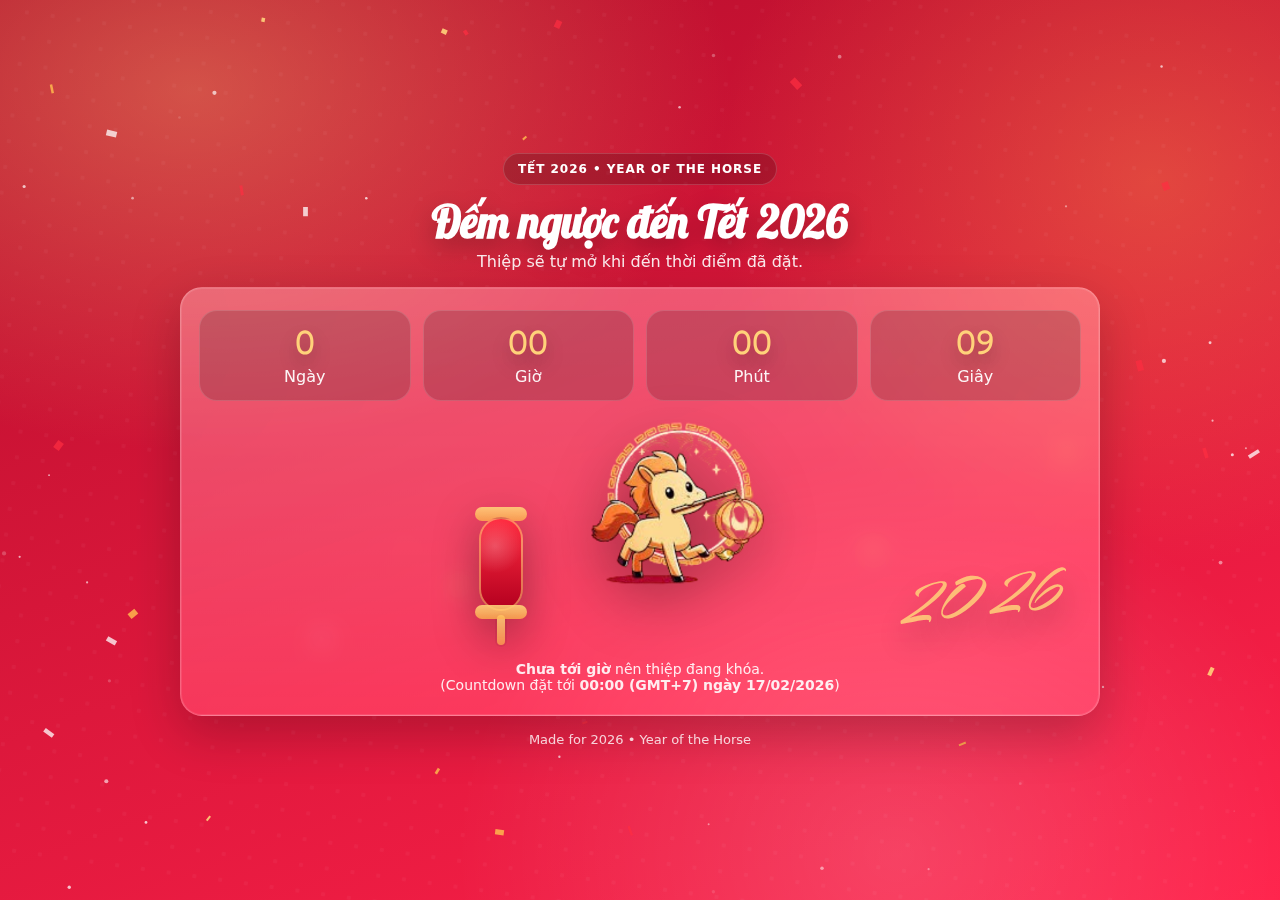
<file: index.html>
<!doctype html>
<html lang="vi">
<head>
  <meta charset="utf-8" />
  <meta name="viewport" content="width=device-width,initial-scale=1" />
  <title>Happy New Year 2026 • Year of the Horse</title>

  <link rel="preconnect" href="https://fonts.googleapis.com">
  <link rel="preconnect" href="https://fonts.gstatic.com" crossorigin>
  <link href="https://fonts.googleapis.com/css2?family=Caramel&family=Fredoka+One&family=Lobster&display=swap" rel="stylesheet">
  <link rel="stylesheet" href="css/style.css" />
</head>
<body class="page page-countdown" data-state="locked">
  <div class="bg" aria-hidden="true"></div>
  <canvas id="bgCanvas" class="bg-canvas" aria-hidden="true"></canvas>

  <!-- VIEW 1: COUNTDOWN (locked) -->
  <div class="view view-countdown" id="countdownView">
    <div class="shell">
      <header class="top">
        <div class="badge">TẾT 2026 • YEAR OF THE HORSE</div>
        <h1 class="title">Đếm ngược đến Tết 2026</h1>
        <p class="sub">Thiệp sẽ tự mở khi đến thời điểm đã đặt.</p>
      </header>

      <section class="card glass">
        <div class="count-grid" aria-live="polite">
          <div class="count-item"><div class="num" id="d">--</div><div class="lab">Ngày</div></div>
          <div class="count-item"><div class="num" id="h">--</div><div class="lab">Giờ</div></div>
          <div class="count-item"><div class="num" id="m">--</div><div class="lab">Phút</div></div>
          <div class="count-item"><div class="num" id="s">--</div><div class="lab">Giây</div></div>
        </div>

        <div class="hero-row" aria-hidden="true">
          <div class="lantern">
            <span class="lantern-core"></span>
            <span class="lantern-tail"></span>
          </div>

          <img class="horse-img float" src="assets/horse.png" alt="" />

          <div class="year-stamp">2026</div>
        </div>

        <div class="cta">
          <div class="note">
            <strong>Chưa tới giờ</strong> nên thiệp đang khóa.<br>
            (Countdown đặt tới <strong>00:00 (GMT+7) ngày 17/02/2026</strong>)
          </div>
        </div>
      </section>

      <footer class="footer">
        <span>Made for 2026 • Year of the Horse</span>
      </footer>
    </div>
  </div>

  <!-- VIEW 2: CARD (unlocked) -->
  <div class="view view-card" id="cardView" hidden>
    <main class="scene" id="scene">
      <!-- Decorations -->
      <div class="ring" aria-hidden="true"></div>
      <div class="sparkles" aria-hidden="true">
        <span></span><span></span><span></span><span></span><span></span>
        <span></span><span></span><span></span><span></span><span></span>
      </div>

      <section class="stage glass">
        <div class="stage-top">
          <div class="mini-badge">TẾT 2026</div>
          <h1 class="hny">
            <span class="hny-1">Happy</span>
            <span class="hny-2">New Year</span>
          </h1>
          <div class="big-year">2026</div>
        </div>

        <div class="stage-mid" aria-hidden="true">
          <div class="lantern lantern-big swing">
            <span class="lantern-core"></span>
            <span class="lantern-tail"></span>
          </div>

          <img class="horse-hero" src="assets/horse.png" alt="Horse mascot" />

          <div class="firework" aria-hidden="true"></div>
          <div class="firework firework-2" aria-hidden="true"></div>
        </div>

        <div class="stage-bottom">
          <button class="btn" id="btn" type="button">Ấn vào đây nè! 🎉</button>
          <p class="subline">(Click để bật hiệu ứng)</p>
        </div>

        <!-- Icon thư (click mở lại lời chúc) -->
        <button class="mail" id="mail" aria-label="Mở thiệp" type="button">
          <span class="mail-top"></span>
          <span class="mail-body"></span>
          <span class="mail-heart"></span>
        </button>
      </section>

      <!-- Fortune overlay: show first, then reveal random wish -->
      <section class="fortune" id="fortune" aria-label="Bốc quẻ">
        <div class="fortune-panel glass">
          <div class="fortune-title">Bốc quẻ đầu năm</div>
          <img class="fortune-img" src="assets/fortune_box.png" alt="Hộp thẻ quẻ" />
          <button class="btn" id="drawBtn" type="button">Bốc quẻ 🎴</button>
          <div class="fortune-hint">Rút 1 lời chúc ngẫu nhiên cho năm mới</div>
        </div>
      </section>

      <!-- Modal thiệp -->
      <section class="letter" id="letter" role="dialog" aria-modal="true" aria-label="Nội dung thiệp">
        <button class="close" id="close" aria-label="Đóng" type="button">×</button>
        <h2 class="letter-title">Thiệp Tết 2026</h2>
        <p class="letter-meta">Bạn rút được quẻ:</p>
        <p class="letter-quote" id="quote">—</p>
      </section>

      <div class="overlay" id="overlay" aria-hidden="true"></div>
    </main>
  </div>

  <script src="js/bg.js"></script>
  <script src="js/app.js"></script>
</body>
</html>
</file>
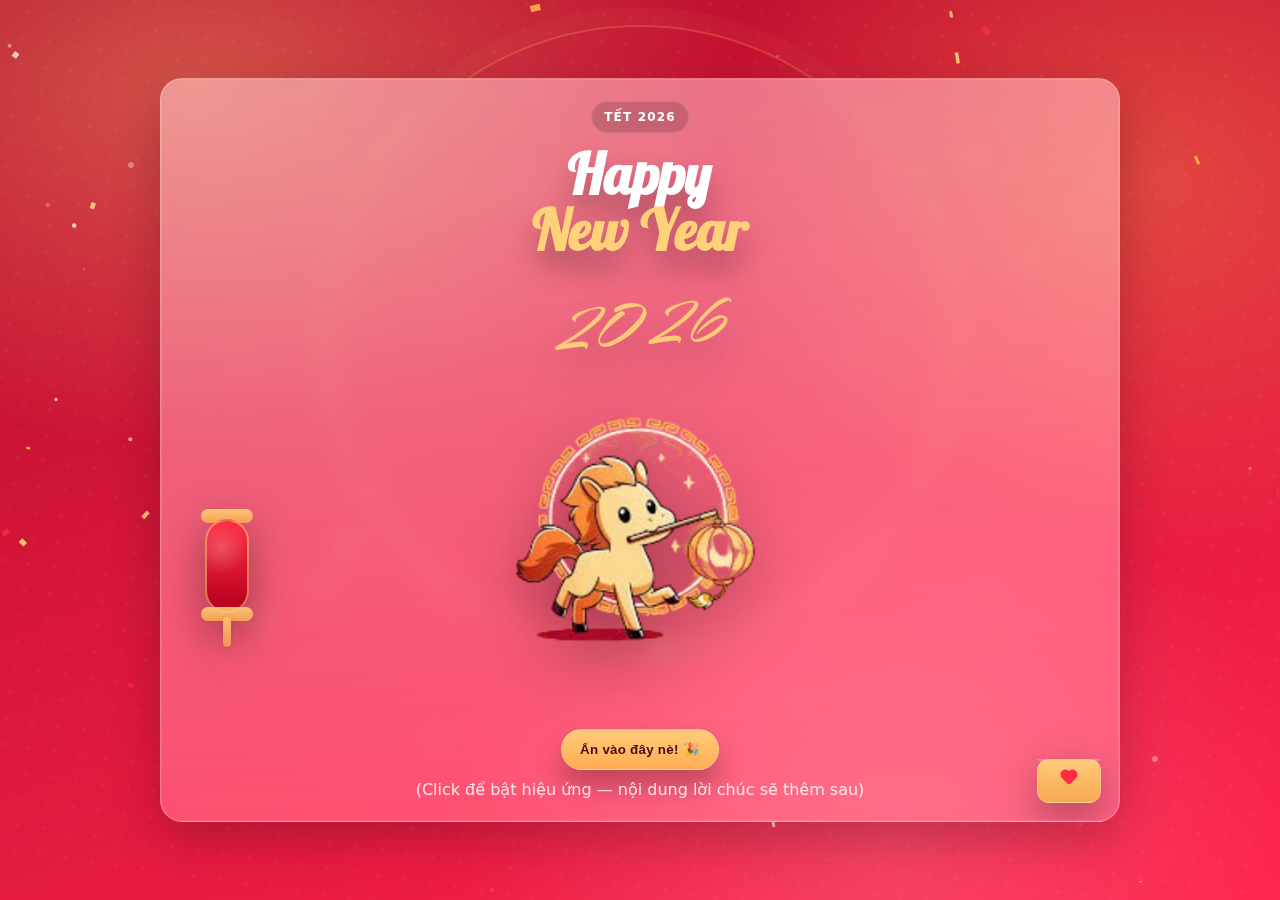
<file: intro.html>
<!doctype html>
<html lang="vi">
<head>
  <meta charset="utf-8" />
  <meta name="viewport" content="width=device-width,initial-scale=1" />
  <title>Thiệp Tết 2026 • Year of the Horse</title>
  <link rel="preconnect" href="https://fonts.googleapis.com">
  <link rel="preconnect" href="https://fonts.gstatic.com" crossorigin>
  <link href="https://fonts.googleapis.com/css2?family=Caramel&family=Fredoka+One&family=Lobster&display=swap" rel="stylesheet">
  <link rel="stylesheet" href="css/style.css" />
</head>
<body class="page page-intro">
  <div class="bg" aria-hidden="true"></div>
  <canvas id="bgCanvas" class="bg-canvas" aria-hidden="true"></canvas>

  <main class="scene" id="scene">
    <!-- vòng tròn/họa tiết kiểu 'vibe' giống mini app gốc -->
    <div class="ring" aria-hidden="true"></div>
    <div class="sparkles" aria-hidden="true">
      <span></span><span></span><span></span><span></span><span></span>
      <span></span><span></span><span></span><span></span><span></span>
    </div>

    <section class="stage glass">
      <div class="stage-top">
        <div class="mini-badge">TẾT 2026</div>
        <h1 class="hny">
          <span class="hny-1">Happy</span>
          <span class="hny-2">New Year</span>
        </h1>
        <div class="big-year">2026</div>
      </div>

      <div class="stage-mid" aria-hidden="true">
        <div class="lantern lantern-big swing">
          <span class="lantern-core"></span>
          <span class="lantern-tail"></span>
        </div>

        <img class="horse-hero" src="assets/horse.png" alt="Horse mascot" />

        <div class="firework" aria-hidden="true"></div>
        <div class="firework firework-2" aria-hidden="true"></div>
      </div>

      <div class="stage-bottom">
        <button class="btn" id="btn">Ấn vào đây nè! 🎉</button>
        <p class="subline">(Click để bật hiệu ứng — nội dung lời chúc sẽ thêm sau)</p>
      </div>

      <!-- Icon thư (click mở modal) -->
      <button class="mail" id="mail" aria-label="Mở thiệp">
        <span class="mail-top"></span>
        <span class="mail-body"></span>
        <span class="mail-heart"></span>
      </button>
    </section>

    <!-- Modal thiệp (placeholder) -->
    <section class="letter" id="letter" role="dialog" aria-modal="true" aria-label="Nội dung thiệp">
      <button class="close" id="close" aria-label="Đóng">×</button>
      <h2 class="letter-title">Thiệp Tết 2026</h2>
      <p class="letter-text">
        Phần <strong>nội dung</strong> (ảnh nữ / text / tên người gửi) mình để trống theo yêu cầu.
        Hiện tại chỉ dựng <strong>giao diện + hiệu ứng</strong> trước.
      </p>
      <div class="letter-footer">— (sẽ điền sau)</div>
    </section>

    <div class="overlay" id="overlay" aria-hidden="true"></div>
  </main>

  <script src="js/bg.js"></script>
  <script src="js/intro.js"></script>
</body>
</html>
</file>
<file: css/style.css>
:root{
  --bg1:#b40d2b;
  --bg2:#ff214a;
  --gold:#ffd27a;
  --gold2:#ffb84d;
  --ink:#fff;
  /* brighter glass for the card */
  --glass:rgba(255,255,255,.24);
  --glass2:rgba(0,0,0,.12);
  --shadow:0 20px 55px rgba(0,0,0,.28);
}

*{box-sizing:border-box}
html,body{height:100%}
body{
  margin:0;
  color:var(--ink);
  font-family:system-ui,-apple-system,Segoe UI,Roboto,Helvetica,Arial,sans-serif;
  overflow-x:hidden;
  position:relative;
}

/* Ensure the current view can inherit 100% height from body/html.
   Without this, percentage heights on children can collapse and scrolling breaks. */
.view{position:relative; z-index:2; height:100%;}
.view[hidden]{display:none !important;}

/* background */
.bg{
  position:fixed;
  inset:0;
  pointer-events:none;
  z-index:0;
  background:
    radial-gradient(900px 600px at 15% 10%, rgba(255,210,122,.34), transparent 60%),
    radial-gradient(800px 700px at 90% 20%, rgba(255,184,77,.30), transparent 55%),
    radial-gradient(800px 700px at 70% 95%, rgba(255,255,255,.16), transparent 55%),
    linear-gradient(160deg, var(--bg1), var(--bg2));
}

.bg-canvas{
  position:fixed;
  inset:0;
  width:100%;
  height:100%;
  pointer-events:none;
  z-index:1;
}
.bg::after{
  content:"";
  position:absolute;
  inset:-40px;
  background:
    radial-gradient(circle at 12px 12px, rgba(255,255,255,.06) 2px, transparent 2.5px);
  background-size:26px 26px;
  opacity:.6;
  transform:rotate(8deg);
}

.glass{
  background:linear-gradient(180deg, rgba(255,255,255,.30), rgba(255,255,255,.16));
  border:1px solid rgba(255,255,255,.22);
  border-radius:22px;
  box-shadow:0 18px 50px rgba(0,0,0,.22), 0 0 0 1px rgba(255,255,255,.10) inset;
  backdrop-filter: blur(12px) saturate(1.15);
}

/* Brighter main card */
.stage.glass{
  background:linear-gradient(180deg, rgba(255,255,255,.42), rgba(255,255,255,.26));
}

.page-countdown{
  height:100vh;
  height:100svh;
  overflow:hidden;
}

.page-countdown .shell{
  position:relative;
  z-index:2;
  height:100%;
  display:flex;
  flex-direction:column;
  justify-content:center;
  align-items:center;
  padding:clamp(16px, 3.2vh, 36px) 18px;
  overflow-y:auto;
  overflow-x:hidden;
  -webkit-overflow-scrolling:touch;
}

.top{max-width:880px; text-align:center; margin-bottom:16px}
.badge{
  display:inline-block;
  padding:8px 14px;
  border-radius:999px;
  background:rgba(0,0,0,.18);
  border:1px solid rgba(255,255,255,.16);
  letter-spacing:.08em;
  font-weight:700;
  font-size:12px;
}
.title{
  margin:14px 0 6px;
  font-family:"Lobster", system-ui;
  font-size:44px;
  line-height:1.05;
  text-shadow:0 10px 24px rgba(0,0,0,.25);
}
.sub{margin:0; opacity:.9}

.card{width:min(920px, 100%); padding:22px 18px}

.count-grid{
  display:grid;
  grid-template-columns:repeat(4, minmax(0,1fr));
  gap:12px;
}
.count-item{
  background:rgba(0,0,0,.16);
  border:1px solid rgba(255,255,255,.14);
  border-radius:18px;
  padding:14px 10px;
  text-align:center;
}
.num{
  font-family:"Fredoka One", system-ui;
  font-size:34px;
  line-height:1;
  color:var(--gold);
  text-shadow:0 10px 18px rgba(0,0,0,.28);
}
.lab{margin-top:8px; opacity:.95}

.hero-row{
  position:relative;
  margin:18px 0 6px;
  height:230px;
  display:flex;
  align-items:flex-end;
  justify-content:center;
  gap:18px;
}

.year-stamp{
  position:absolute;
  right:18px;
  bottom:10px;
  font-family:"Caramel", system-ui;
  font-size:86px;
  color:rgba(255,210,122,.85);
  text-shadow:0 16px 30px rgba(0,0,0,.32);
  transform:rotate(-6deg);
}

.horse-img{
  width:min(260px, 65vw);
  height:auto;
  filter: drop-shadow(0 18px 28px rgba(0,0,0,.35));
  transform-origin:50% 90%;
}
.float{animation:float 3.2s ease-in-out infinite}
@keyframes float{0%,100%{transform:translateY(0)}50%{transform:translateY(-8px)}}

/* Lantern */
.lantern{
  width:64px;
  height:150px;
  position:relative;
  filter: drop-shadow(0 16px 22px rgba(0,0,0,.35));
}
.lantern-core{
  position:absolute;
  inset:18px 10px 38px 10px;
  border-radius:28px;
  background:radial-gradient(circle at 35% 30%, rgba(255,255,255,.22), transparent 40%),
             linear-gradient(180deg, #ff2d41, #b4001f);
  border:2px solid rgba(255,210,122,.55);
}
.lantern::before,
.lantern::after{
  content:"";
  position:absolute;
  left:50%;
  transform:translateX(-50%);
  width:52px;
  height:14px;
  border-radius:10px;
  background:linear-gradient(180deg, rgba(255,210,122,.9), rgba(255,184,77,.75));
}
.lantern::before{top:8px}
.lantern::after{bottom:30px}
.lantern-tail{
  position:absolute;
  left:50%;
  transform:translateX(-50%);
  bottom:4px;
  width:8px;
  height:30px;
  background:linear-gradient(180deg, rgba(255,210,122,.85), rgba(255,184,77,.65));
  border-radius:10px;
  box-shadow:0 0 0 2px rgba(0,0,0,.05);
}

.cta{margin-top:12px; display:flex; flex-direction:column; gap:10px; align-items:center}
.btn{
  display:inline-flex;
  align-items:center;
  justify-content:center;
  padding:12px 18px;
  border-radius:999px;
  border:1px solid rgba(255,255,255,.18);
  background:linear-gradient(180deg, rgba(255,210,122,.95), rgba(255,184,77,.88));
  color:#4b0b12;
  text-decoration:none;
  font-weight:900;
  letter-spacing:.02em;
  box-shadow:0 16px 26px rgba(0,0,0,.25);
  cursor:pointer;
  user-select:none;
}
.btn:active{transform:translateY(1px)}
.note{opacity:.9; font-size:14px; text-align:center}
.footer{margin-top:16px; opacity:.8; font-size:13px}

@media (max-width:640px){
  .title{font-size:36px}
  .count-grid{grid-template-columns:repeat(2, minmax(0,1fr))}
  .hero-row{height:210px}
  .year-stamp{font-size:72px}
}

/* INTRO PAGE */
/* Make intro fill viewport but allow scrolling when content overflows */
.page-intro{
  /* Allow scrolling if content is taller than the viewport */
  min-height:100vh;
  min-height:100svh;
  overflow-x:hidden;
  overflow-y:auto;
}

/* The unlocked view must also be 100% height, otherwise .scene{height:100%}
   won't resolve and the page becomes non-scrollable. */
.page-intro .view-card{height:100%;}
.scene{
  z-index:2;
  min-height:100vh;
  min-height:100svh;
  height:auto;
  display:flex;
  justify-content:center; /* center horizontally */
  align-items:stretch;
  padding:clamp(14px, 2.8vh, 28px) 16px;
  position:relative;
  overflow:visible;
}
.stage{
  width:min(960px, 100%);
  padding:22px 18px;
  margin:auto;              /* center vertically when there is room */
  position:relative;
  overflow:hidden;          /* keep decorative overflow clipped */
}
.stage::before{
  content:"";
  position:absolute;
  inset:-2px;
  border-radius:22px;
  border:1px solid rgba(255,255,255,.18);
  pointer-events:none;
}

.ring{
  position:absolute;
  width:min(620px, 92vw);
  aspect-ratio:1;
  border-radius:50%;
  border:2px solid rgba(255,210,122,.22);
  box-shadow:0 0 0 18px rgba(255,210,122,.04);
  filter: drop-shadow(0 24px 60px rgba(0,0,0,.20));
  animation:ringPulse 5s ease-in-out infinite;
}
@keyframes ringPulse{0%,100%{transform:scale(1)}50%{transform:scale(1.02)}}

.sparkles{position:absolute; inset:0; pointer-events:none}
.sparkles span{
  position:absolute;
  width:6px; height:6px;
  border-radius:50%;
  background:rgba(255,255,255,.65);
  box-shadow:0 0 18px rgba(255,255,255,.35);
  opacity:.55;
  animation:twinkle 2.6s ease-in-out infinite;
}
@keyframes twinkle{0%,100%{transform:scale(.8); opacity:.25}50%{transform:scale(1.2); opacity:.75}}
/* place sparkles */
.sparkles span:nth-child(1){left:10%; top:18%}
.sparkles span:nth-child(2){left:24%; top:10%}
.sparkles span:nth-child(3){left:40%; top:20%}
.sparkles span:nth-child(4){left:68%; top:14%}
.sparkles span:nth-child(5){left:84%; top:24%}
.sparkles span:nth-child(6){left:18%; top:72%}
.sparkles span:nth-child(7){left:34%; top:82%}
.sparkles span:nth-child(8){left:62%; top:78%}
.sparkles span:nth-child(9){left:78%; top:70%}
.sparkles span:nth-child(10){left:90%; top:84%}

.stage-top{text-align:center}
.mini-badge{
  display:inline-block;
  padding:8px 12px;
  border-radius:999px;
  background:rgba(0,0,0,.16);
  border:1px solid rgba(255,255,255,.14);
  font-weight:800;
  letter-spacing:.1em;
  font-size:12px;
}
.hny{margin:12px 0 4px; line-height:1}
.hny-1,.hny-2{
  display:block;
  font-family:"Lobster", system-ui;
  /* Responsive to short screens so it doesn't get clipped */
  font-size:clamp(40px, 6.5svh, 56px);
  text-shadow:0 18px 30px rgba(0,0,0,.28);
}
.hny-2{color:var(--gold)}
.big-year{
  font-family:"Caramel", system-ui;
  font-size:clamp(68px, 10svh, 92px);
  color:rgba(255,210,122,.92);
  margin-top:2px;
  transform:rotate(-4deg);
  text-shadow:0 22px 40px rgba(0,0,0,.25);
}

.stage-mid{
  position:relative;
  height:clamp(240px, 38svh, 340px);
  margin:12px 0 8px;
  display:flex;
  align-items:flex-end;
  justify-content:center;
}

.lantern-big{position:absolute; left:16px; bottom:70px; transform-origin:50% 0}
.swing{animation:swing 2.6s ease-in-out infinite}
@keyframes swing{0%,100%{transform:rotate(-4deg)}50%{transform:rotate(5deg)}}

.horse-hero{
  width:min(360px, 82vw);
  height:auto;
  filter: drop-shadow(0 22px 34px rgba(0,0,0,.35));
  transform:translateY(10px);
}

.stage-bottom{text-align:center}
.subline{margin:10px 0 0; opacity:.85}

/* Fireworks - appear when active */
.firework{
  position:absolute;
  right:10%;
  top:18%;
  width:140px;
  height:140px;
  border-radius:50%;
  background:
    radial-gradient(circle, rgba(255,210,122,.95) 0 3px, transparent 4px),
    radial-gradient(circle, rgba(255,255,255,.8) 0 2px, transparent 3px);
  opacity:0;
  transform:scale(.4);
  filter: drop-shadow(0 14px 20px rgba(0,0,0,.25));
}
.firework-2{left:10%; right:auto; top:30%; width:120px; height:120px}

.scene.active .firework{animation:boom 1.25s ease-out infinite}
.scene.active .firework-2{animation:boom 1.35s ease-out infinite .15s}
@keyframes boom{
  0%{opacity:0; transform:scale(.3) rotate(0deg)}
  15%{opacity:1}
  55%{opacity:.9}
  100%{opacity:0; transform:scale(1.05) rotate(18deg)}
}

/* Text pop when active */
.scene.active .hny-1{animation:pop .9s ease-out 1}
.scene.active .hny-2{animation:pop .9s ease-out 1 .06s}
@keyframes pop{0%{transform:translateY(10px); opacity:.7}100%{transform:translateY(0); opacity:1}}

/* Mail icon */
.mail{
  position:absolute;
  right:18px;
  bottom:18px;
  width:64px;
  height:52px;
  border:none;
  background:transparent;
  cursor:pointer;
  filter: drop-shadow(0 14px 20px rgba(0,0,0,.35));
  transform:translateY(0);
}
.mail-body{
  position:absolute;
  inset:8px 0 0 0;
  border-radius:12px;
  background:linear-gradient(180deg, rgba(255,210,122,.92), rgba(255,184,77,.86));
  border:1px solid rgba(255,255,255,.22);
}
.mail-top{
  position:absolute;
  left:0; right:0; top:8px;
  height:0;
  border-left:32px solid transparent;
  border-right:32px solid transparent;
  border-top:22px solid rgba(255,255,255,.28);
  opacity:.85;
}
.mail-heart{
  position:absolute;
  left:50%;
  top:22px;
  width:10px;
  height:10px;
  background:#ff2d41;
  transform:translateX(-50%) rotate(45deg);
  border-radius:2px;
}
.mail-heart::before,
.mail-heart::after{
  content:"";
  position:absolute;
  width:10px; height:10px;
  background:#ff2d41;
  border-radius:50%;
}
.mail-heart::before{left:-5px; top:0}
.mail-heart::after{left:0; top:-5px}

.scene.active .mail{animation:mailBounce 1.2s ease-in-out infinite}
@keyframes mailBounce{0%,100%{transform:translateY(0)}50%{transform:translateY(-6px)}}

/* Modal letter */
.overlay {
  position: fixed;
  inset: 0;
  background: rgba(0, 0, 0, 0.75); /* Tăng độ tối nền để thiệp nổi hơn */
  opacity: 0;
  pointer-events: none;
  transition: opacity 0.3s ease;
  z-index: 1000; /* Đặt tầng rất cao để che mọi thứ phía dưới */
  backdrop-filter: blur(4px); /* Làm mờ nhẹ nền phía sau */
}

/* Cái thiệp Tết */
.letter {
  position: fixed;
  left: 50%;
  top: 50%;
  transform: translate(-50%, -50%) scale(0.9);
  width: min(600px, 92vw);
  max-height: 85svh;
  overflow-y: auto;
  padding: 25px;
  border-radius: 24px;
  
  /* Đảm bảo màu nền thiệp trắng sáng, không bị ảnh hưởng bởi nền đỏ */
  background: #ffffff; 
  color: #2a0a0f;
  
  /* Đổ bóng mạnh để tạo cảm giác tách biệt khỏi nền */
  box-shadow: 0 25px 50px -12px rgba(0, 0, 0, 0.5), 0 0 20px rgba(255, 210, 122, 0.3);
  
  opacity: 0;
  pointer-events: none;
  transition: all 0.3s cubic-bezier(0.34, 1.56, 0.64, 1);
  z-index: 1001; 
}

.overlay.show {
  opacity: 1;
  pointer-events: auto;
}

.letter.show {
  opacity: 1;
  pointer-events: auto;
  transform: translate(-50%, -50%) scale(1); /* Hiệu ứng bung ra */
}
.letter-title{margin:8px 0 6px; font-family:"Lobster", system-ui; font-size:32px; color:#8e1022}
.letter-text{margin:0 0 10px; line-height:1.55}
.letter-footer{opacity:.85; font-weight:700}
.close{
  position:absolute;
  right:14px;
  top:10px;
  width:36px;
  height:36px;
  border:none;
  border-radius:999px;
  background:rgba(0,0,0,.06);
  font-size:22px;
  cursor:pointer;
}

.letter.show{opacity:1; pointer-events:auto; transform:translate(-50%,-50%) scale(1)}
.overlay.show{opacity:1; pointer-events:auto}

@media (max-width:640px){
  .hny-1,.hny-2{font-size:44px}
  .big-year{font-size:78px}
  .stage-mid{height:320px}
  .lantern-big{left:10px; bottom:85px; transform:scale(.9);}
}


/* Nice scrollbar (WebKit) */
.scene::-webkit-scrollbar,
.page-countdown .shell::-webkit-scrollbar{
  width:10px;
}
.scene::-webkit-scrollbar-thumb,
.page-countdown .shell::-webkit-scrollbar-thumb{
  background:rgba(255,255,255,.22);
  border-radius:999px;
  border:2px solid rgba(0,0,0,.12);
}
.scene::-webkit-scrollbar-track,
.page-countdown .shell::-webkit-scrollbar-track{
  background:transparent;
}


/* Fortune draw */
.fortune{
  position:fixed;
  inset:0;
  display:flex;
  align-items:center;
  justify-content:center;
  padding:18px;
  background:rgba(0,0,0,.18);
  backdrop-filter: blur(8px);
  z-index:30;
  transition:opacity .22s ease;
}
.fortune.hide{
  opacity:0;
  pointer-events:none;
  transition:opacity .22s ease;
}
.fortune-panel{
  width:min(520px, 92vw);
  padding:18px 18px 16px;
  text-align:center;
  border-radius:24px;
}
.fortune-title{
  font-family:"Lobster", system-ui;
  font-size:34px;
  margin:4px 0 12px;
  text-shadow:0 14px 28px rgba(0,0,0,.18);
}
.fortune-img{
  width:min(230px, 58vw);
  height:auto;
  display:block;
  margin:0 auto 14px;
  filter: drop-shadow(0 20px 34px rgba(0,0,0,.30));
  animation:fortuneFloat 2.9s ease-in-out infinite;
}
@keyframes fortuneFloat{
  0%,100%{transform:translateY(0) rotate(-1deg)}
  50%{transform:translateY(-8px) rotate(1deg)}
}
.fortune-hint{
  margin-top:10px;
  font-size:14px;
  opacity:.92;
}

/* Letter quote styling */
.letter-meta{
  margin:0 0 8px;
  opacity:.8;
  font-weight:700;
}
.letter-quote{
  margin:0 0 6px;
  font-size:18px;
  line-height:1.65;
}
</file>
